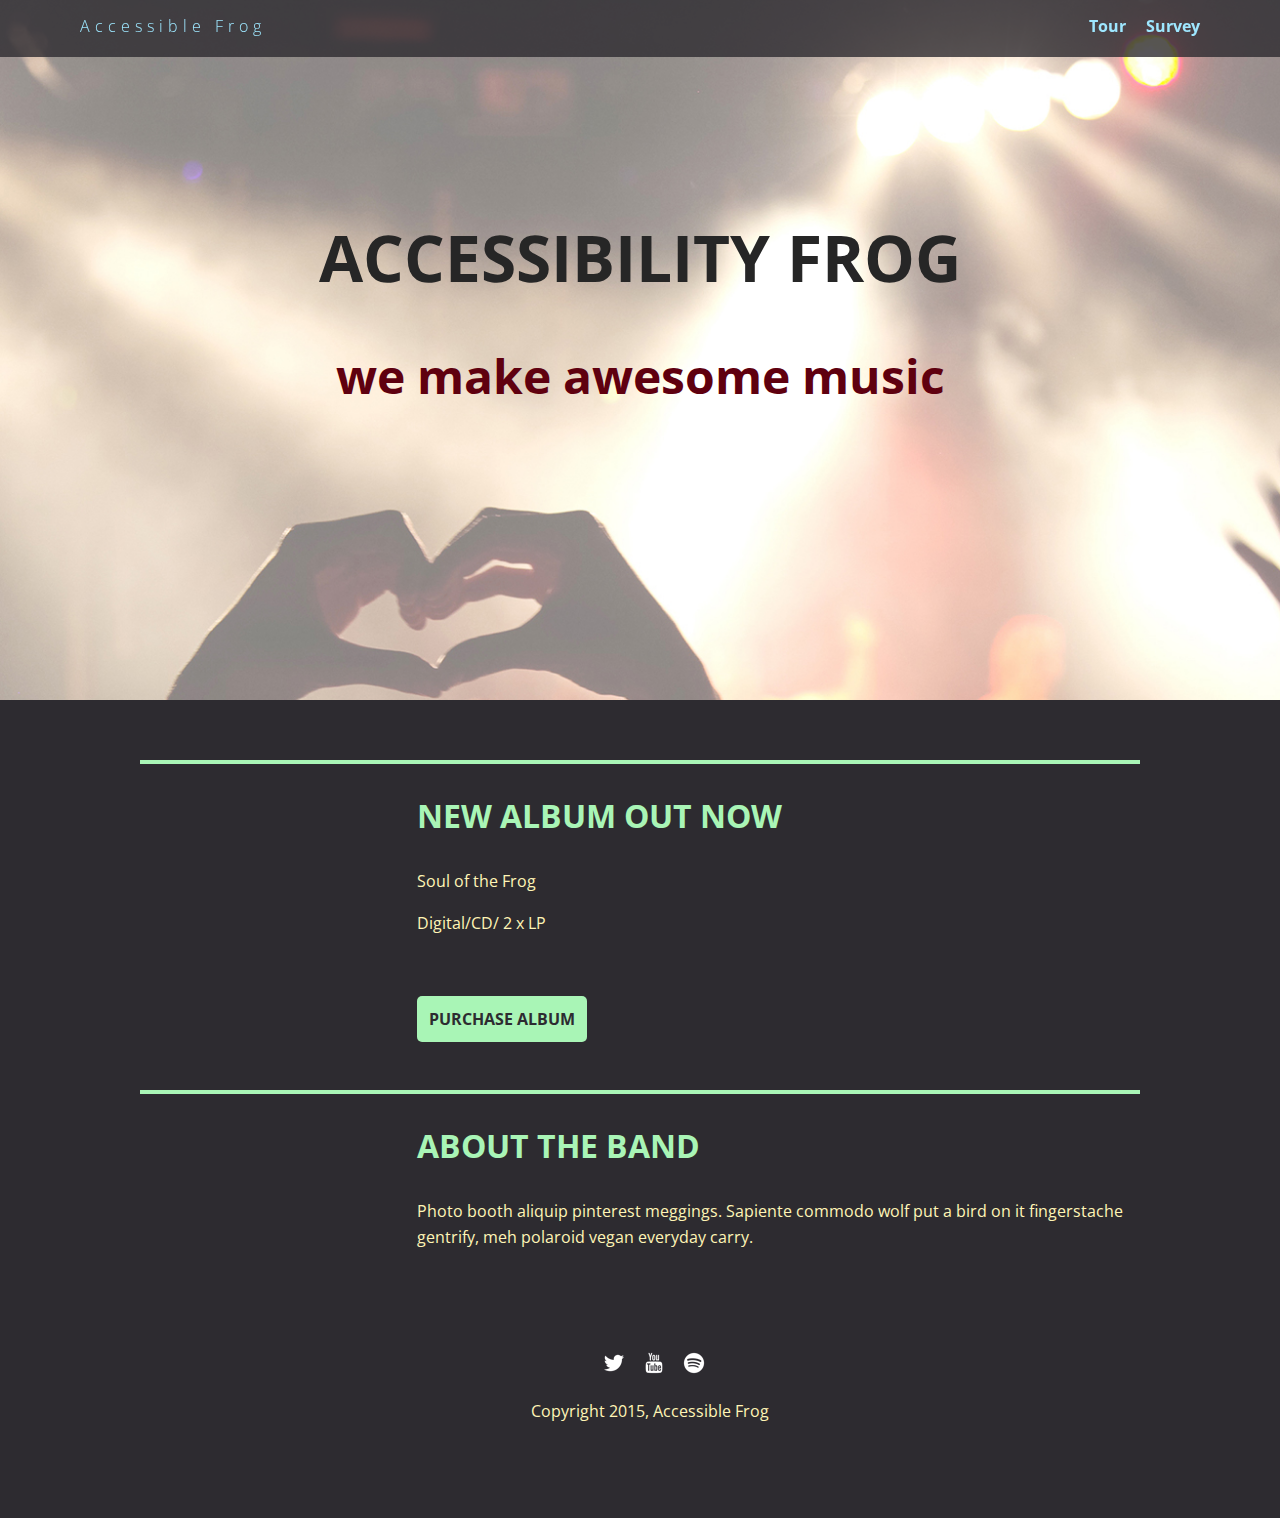
<file: index.html>
<!DOCTYPE html>
<html lang="en">
<head>
	<meta charset="utf-8">
	<meta content=
	"width=device-width, initial-scale=1, maximum-scale=1, user-scalable=0" name=
	"viewport">
	<link href='https://fonts.googleapis.com/css?family=Open+Sans:400,300,600'
	rel='stylesheet' type='text/css'>
	<link href="css/normalize.css" rel="stylesheet" type="text/css">
	<link href="css/styles.css" rel="stylesheet" type="text/css">
	<title>Accessible Frog</title>
</head>
	
<body>
	<nav class="main-nav" role="navigation">
		<ul class="nav">
			<li class="name">
				<a href="#">Accessible Frog</a>
			</li>
			<li>
				<a href="tour.html">Tour</a>
			</li>
			<li>
				<a href="survey.html">Survey</a>
			</li>
		</ul>
	</nav>
	
	<header class="main-header" role="banner">
		<h1 class="main-title">Accessibility Frog</h1>
		<h2 class="main-sub">we make awesome music</h2>
	</header>
	
	<main role="main">
		<section class="card">
			<div class="flex">
				<img alt="A green and red frog sitting against a greyscale background"
				class="photo" src="img/soul_of_the_frog.jpg">
				<article class="information" role="article">
					<header>
						<h3 class="heading">New album out now</h3>
					</header>
					<p>Soul of the Frog</p>
					<p>Digital/CD/ 2 x LP</p>
					<div class="cta">
						<a class="cta buy" href="#" title="Purchase our new album">Purchase
						Album</a>
					</div>
				</article>
			</div>
		</section>
		
		<section class="card">
			<div class="flex">
				<img alt="Lead singer of Accessibility Frog on stage singing at a concert"
				class="photo" src="img/lead_singer.jpg">
				<article class="information" role="article">
					<header>
						<h3 class="heading">About the band</h3>
					</header>
					<p>Photo booth aliquip pinterest meggings. Sapiente commodo wolf put a
					bird on it fingerstache gentrify, meh polaroid vegan everyday carry.</p>
				</article>
			</div>
		</section>
	</main>
	
	<footer role="contentinfo">
		<ul>
			<li>
				<a class="social twitter" href="#" title="Follow us on Twitter"><img alt=
				"Twitter logo" src="img/twitter-32.png"> <span class="sr-only">Follow us on
				Twitter</span></a>
			</li>
			<li>
				<a class="social youtube" href="#" title="Follow us on YouTube"><img alt=
				"YouTube logo" src="img/youtube-32.png"> <span class="sr-only">Follow us on
				YouTube</span></a>
			</li>
			<li>
				<a class="social spotify" href="#" title="Follow us on Spotify"><img alt=
				"Spotify logo" src="img/spotify-32.png"> <span class="sr-only">Follow us on
				Spotify</span></a>
			</li>
		</ul>
		<p class="copyright">Copyright 2015, Accessible Frog</p>
	</footer>
	
</body>
</html>
</file>
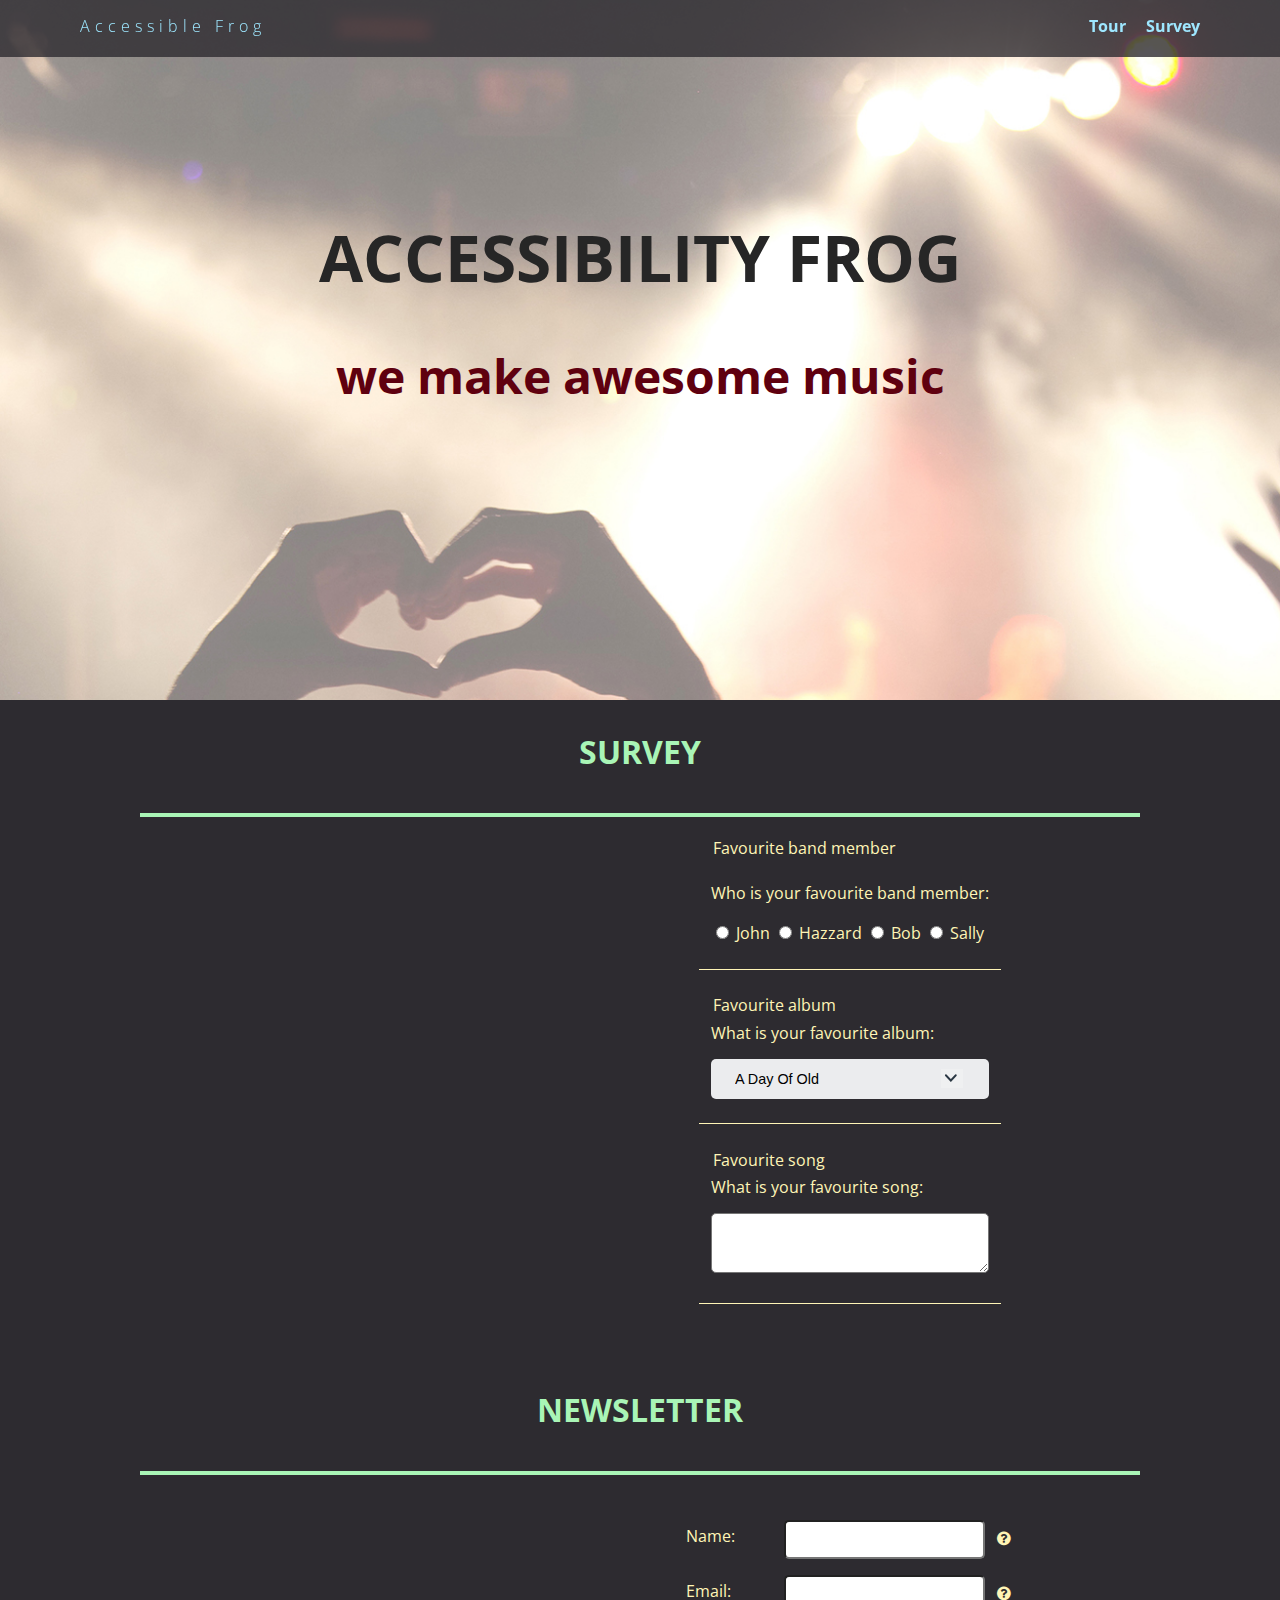
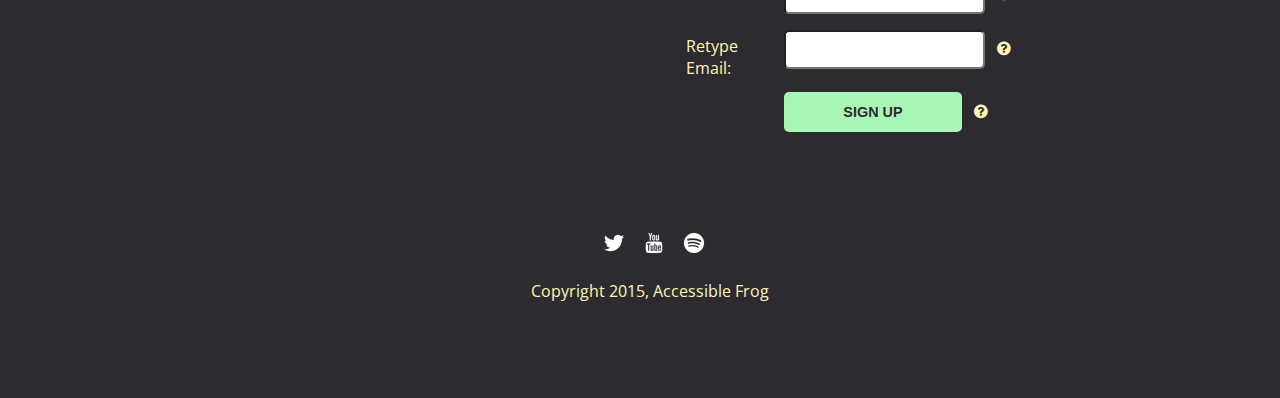
<file: survey.html>
<!DOCTYPE html>
<html lang="en">
<head>
	<meta charset="utf-8">
	<link href="css/styles.css" rel="stylesheet" type="text/css">
	<link href="css/survey.css" rel="stylesheet" type="text/css">
	<meta content=
	"width=device-width, initial-scale=1, maximum-scale=1, user-scalable=0" name=
	"viewport">
	<link href='https://fonts.googleapis.com/css?family=Open+Sans:400,300,600'
	rel='stylesheet' type='text/css'>
	<link href=
	"https://maxcdn.bootstrapcdn.com/font-awesome/4.5.0/css/font-awesome.min.css"
	rel="stylesheet">
	<title>Accessible Frog</title>
</head>

	<body>
	<nav class="main-nav" role="navigation">
		<ul class="nav">
			<li class="name">
				<a href="index.html">Accessible Frog</a>
			</li>
			<li>
				<a href="tour.html">Tour</a>
			</li>
			<li>
				<a href="#">Survey</a>
			</li>
		</ul>
	</nav>
	
	<header class="main-header" role="banner">
		<h1 class="main-title">Accessibility Frog</h1>
		<h2 class="main-sub">we make awesome music</h2>
	</header>
	
	<main role="main">
		<section>
			<h3 class="heading">Survey</h3>
			<div class="card">
				<div class="flex">
					<img alt="People with arms raised enjoying a rock concert" class="photo"
					src="img/concert01.jpg">
					<div class="container">
						
						<form class="survey">
							<fieldset>
								<legend>Favourite band member</legend>
								<p>Who is your favourite band member:</p><input id="john" name="res"
								type="radio" value="John"> <label for="john">John</label> <input id=
								"hazzard" name="res" type="radio" value="Hazzard"> <label for=
								"hazzard">Hazzard</label> <input id="bob" name="res" type="radio"
								value="Bob"> <label for="bob">Bob</label> <input id="sally" name="res"
								type="radio" value="Sally"> <label for="sally">Sally</label>
							</fieldset>
							
							<fieldset>
								<legend>Favourite album</legend> <label for="albums">What is your
								favourite album:</label>
								<div class="styled-select">
									<select id="albums" name="select" title="Select your favourite album">
										<option value="A Day Of Old">
											A Day Of Old
										</option>
										<option value="Diamond Fireworks">
											Diamond Fireworks
										</option>
										<option value="Enjoy Your Desire">
											Enjoy Your Desire
										</option>
										<option value="Finding My Shadow">
											Finding My Shadow
										</option>
										<option value="Heroic Forever">
											Heroic Forever
										</option>
										<option value="Midnight Fires">
											Midnight Fires
										</option>
										<option value="Music Of My Life">
											Music Of My Life
										</option>
										<option value="Party For An Angel">
											Party For An Angel
										</option>
										<option value="Song For Yesterday">
											Song For Yesterday
										</option>
										<option value="Street Of The Rider">
											Street Of The Rider
										</option>
										<option value="This Is For You">
											This Is For You
										</option>
									</select>
								</div>
							</fieldset>
							
							<fieldset>
								<legend>Favourite song</legend> <label for="song">What is your
								favourite song:</label> 
								<textarea id="song" title="Input your favourite song"></textarea>
							</fieldset>
						</form>
					
					</div>
				</div>
			</div>
		</section>
		
		<section>
			<h3 class="heading">Newsletter</h3>
			<div class="card">
				<div class="flex">
					<img alt="Guitarist and drummer from Accessible Frog playing on stage"
					class="photo" src="img/the_band.jpg">
					<div class="container">
						
						<form class="newsletter">
							
							<div class="form-row">
								<div class="col-1">
									<label for="name">Name:</label>
								</div>
								<div class="col-2">
									<input aria-describedby="name-hint" id="name" name="textfield" type=
									"text"> <i aria-hidden="true" class="fa fa-question-circle"></i>
									<p class="hint" id="name-hint">Please enter your first name and last
									name.</p>
								</div>
							</div>
							
							<div class="form-row">
								<div class="col-1">
									<label for="email">Email:</label>
								</div>
								<div class="col-2">
									<input aria-describedby="email-hint" aria-required="true" id="email"
									name="textfield" type="email"> <i aria-hidden="true" class=
									"fa fa-question-circle"></i>
									<p class="hint" id="email-hint">Please enter your personal or work
									email address.</p>
								</div>
							</div>
							
							<div class="form-row">
								<div class="col-1">
									<label for="retype">Retype Email:</label>
								</div>
								<div class="col-2">
									<input aria-describedby="retry-hint" aria-required="true" id="retype"
									name="textfield" type="email"> <i aria-hidden="true" class=
									"fa fa-question-circle"></i>
									<p class="hint" id="retry-hint">The email address in this field should
									exactly match the email address entered in the previous field.</p>
								</div>
							</div>
							
							<button aria-describedby="button-hint" class="btn-submit" type=
							"submit">Sign Up</button> <i aria-hidden="true" class=
							"fa fa-question-circle"></i>
							<p class="hint" id="button-hint">Once you press the button you will be
							sent an email confirming your newsletter subscription.</p>
						
						</form>
						
					</div>
				</div>
			</div>
		</section>
	</main>
	
	<footer role="contentinfo">
		<ul>
			<li>
				<a class="social twitter" href="#" title="Follow us on Twitter"><img alt=
				"Twitter logo" src="img/twitter-32.png"> <span class="sr-only">Follow us on
				Twitter</span></a>
			</li>
			<li>
				<a class="social youtube" href="#" title="Follow us on YouTube"><img alt=
				"YouTube logo" src="img/youtube-32.png"> <span class="sr-only">Follow us on
				YouTube</span></a>
			</li>
			<li>
				<a class="social spotify" href="#" title="Follow us on Spotify"><img alt=
				"Spotify logo" src="img/spotify-32.png"> <span class="sr-only">Follow us on
				Spotify</span></a>
			</li>
		</ul>
		<p class="copyright">Copyright 2015, Accessible Frog</p>
	</footer>
	
</body>
</html>
</file>
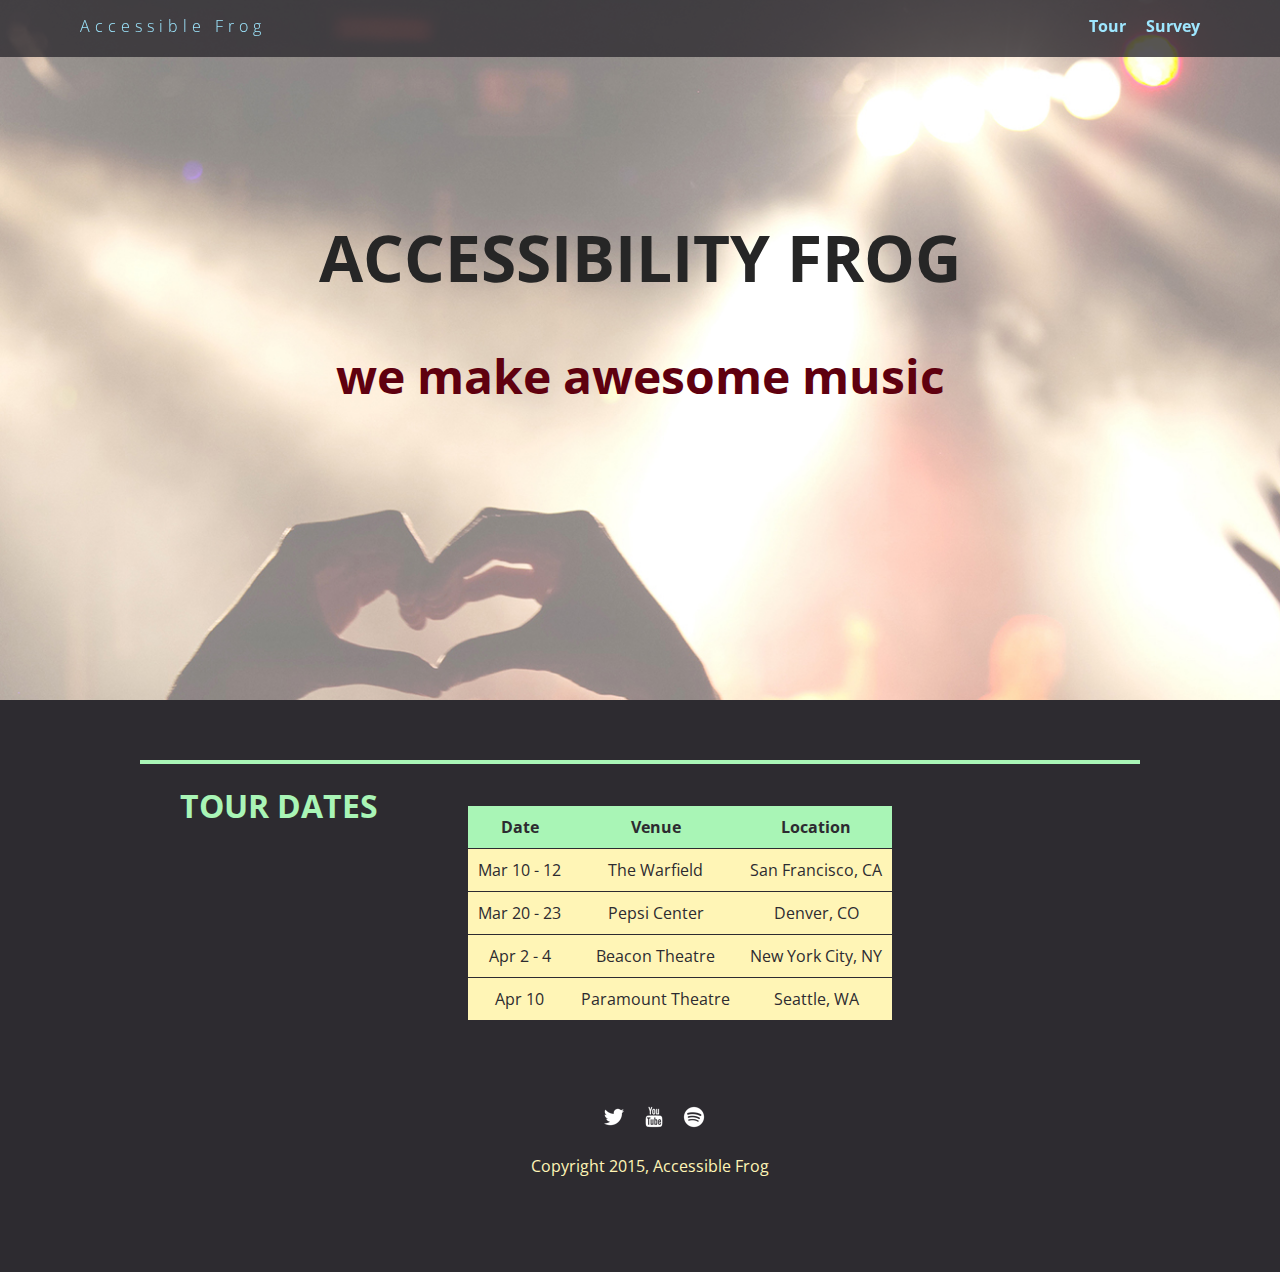
<file: tour.html>
<!DOCTYPE html>
<html lang="en">
<head>
	<meta charset="utf-8">
	<link href="css/styles.css" rel="stylesheet" type="text/css">
	<link href="css/tour.css" rel="stylesheet" type="text/css">
	<meta content=
	"width=device-width, initial-scale=1, maximum-scale=1, user-scalable=0" name=
	"viewport">
	<link href='https://fonts.googleapis.com/css?family=Open+Sans:400,300,600'
	rel='stylesheet' type='text/css'>
	<title>Accessible Frog</title>
</head>

<body>
	<nav class="main-nav" role="navigation">
		<ul class="nav">
			<li class="name">
				<a href="index.html">Accessible Frog</a>
			</li>
			<li>
				<a href="#">Tour</a>
			</li>
			<li>
				<a href="survey.html">Survey</a>
			</li>
		</ul>
	</nav>
	
	<header class="main-header" role="banner">
		<h1 class="main-title">Accessibility Frog</h1>
		<h2 class="main-sub">we make awesome music</h2>
	</header>
	
	<main role="main">
		<div class="card">
			<div class="flex">
				<img alt="" class="pick" src="img/guitar_pick.png">
				<h3 class="heading">Tour Dates</h3><img alt="" class="pick" src=
				"img/guitar_pick.png">
				<table>
					<caption>
						Accessible Frog's Tour Dates
					</caption>
					<tbody>
						<tr>
							<th scope="col">Date</th>
							<th scope="col">Venue</th>
							<th scope="col">Location</th>
						</tr>
						<tr>
							<td>Mar 10 - 12</td>
							<td>The Warfield</td>
							<td>San Francisco, CA</td>
						</tr>
						<tr>
							<td>Mar 20 - 23</td>
							<td>Pepsi Center</td>
							<td>Denver, CO</td>
						</tr>
						<tr>
							<td>Apr 2 - 4</td>
							<td>Beacon Theatre</td>
							<td>New York City, NY</td>
						</tr>
						<tr>
							<td>Apr 10</td>
							<td>Paramount Theatre</td>
							<td>Seattle, WA</td>
						</tr>
					</tbody>
				</table>
			</div>
		</div>
	</main>
	
	<footer role="contentinfo">
		<ul>
			<li>
				<a class="social twitter" href="#" title="Follow us on Twitter"><img alt=
				"Twitter logo" src="img/twitter-32.png"> <span class="sr-only">Follow us on
				Twitter</span></a>
			</li>
			<li>
				<a class="social youtube" href="#" title="Follow us on YouTube"><img alt=
				"YouTube logo" src="img/youtube-32.png"> <span class="sr-only">Follow us on
				YouTube</span></a>
			</li>
			<li>
				<a class="social spotify" href="#" title="Follow us on Spotify"><img alt=
				"Spotify logo" src="img/spotify-32.png"> <span class="sr-only">Follow us on
				Spotify</span></a>
			</li>
		</ul>
		<p class="copyright">Copyright 2015, Accessible Frog</p>
	</footer>
	
</body>
</html>
</file>
<file: css/styles.css>
/* Global Layout Set-up */
* {
	box-sizing: border-box;
}

body {
	margin: 0;
	padding: 0;
	text-align: center;
	font-family: 'Open Sans',sans-serif;
	color: #fff5b6;
	background: #2d2b30;
}

/* Link Styles & Button Styles*/
a {
	text-decoration: none;
	color: #9ee7ff;
}

a:hover {
	color: #c6ebf7;
}

a:focus,a:active {
	outline: 1px solid #ff0;
}

.cta {
	margin-top: 10%;
	background: none;
	border: none;
}

.buy {
	background: #a9f5b6;
	padding: 12px;
	color: #2d2b30;
	border-radius: 5px;
	text-transform: uppercase;
	font-weight: 700;
	transition: 1s ease-in-out;
}

.buy:hover {
	background-color: #404040;
	color: #9ee7ff;
}

/* Header styles */
.main-nav {
	width: 100%;
	background: rgba(45,43,48,0.8);
	min-height: 30px;
	padding: 10px;
	position: fixed;
	text-align: center;
}

.nav {
	display: flex;
	justify-content: space-around;
	font-weight: 700;
	list-style-type: none;
	margin: 0 auto;
	padding: 2px;
	cursor: pointer;
}

.nav .name {
	display: block;
	margin-right: auto;
	color: #fff;
	letter-spacing: 5px;
}

.name {
	font-weight: 300;
}

.nav li {
	padding: 5px 10px 10px;
}

.nav a {
	transition: all .5s;
}

.nav a:hover {
	color: #fff;
}

.main-header {
	text-align: center;
	background: url(../img/concert02_no_text.jpg) no-repeat top center #fff;
	background-size: cover;
	overflow: hidden;
	padding-top: 60px;
}

.main-title {
	color: #262626;
	font-size: 270%;
	margin-top: 12%;
	text-transform: uppercase;
}

.main-sub {
	color: #5f000f;
	font-size: 200%;
	text-transform: lowercase;
}

.main-title,.main-sub {
	text-align: center;
	font-weight: 700;
}

.tag {
	color: #000;
	padding: 10px;
	letter-spacing: 5px;
}

.tagline {
	font-weight: 600;
	padding: 20px;
	text-transform: uppercase;
	color: #a9f5b6;
}

/* Main content styles */
.card {
	margin: 30px 10px;
	padding: 20px 10px;
	text-align: center;
	border-top: 4px solid #a9f5b6;
	clear: both;
}

.card:hover {
	border-color: #f8f8c6;
}

.photo {
	display: block;
	width: 200px;
	height: 0;
	margin: 0 auto;
}

.information {
	width: 100%;
	text-align: center;
}

.heading {
	font-size: 2em;
	text-transform: uppercase;
	color: #a9f5b6;
	margin-top: 10px;
}

/* Footer styles */
footer {
	width: 100%;
	min-height: 30px;
	padding: 20px 0 40px 20px;
}

footer .copyright {
	top: -8px;
	font-size: .75em;
}

footer ul {
	list-style-type: none;
	margin: 0;
	padding: 0;
}

footer ul li {
	display: inline-block;
}

a.social {
	display: inline-block;
	margin-left: 5px;
	width: 30px;
	height: 30px;
	background-size: 30px 30px;
	transition: scale 2s ease-in-out;
}

a.social:hover {
	transform: scale(1.1);
}

a[title]:hover:after {
	content: attr(title);
	padding: 8px;
	width: 80px;
	height: 40px;
	position: absolute;
	left: 0;
	top: -60px;
	z-index: 20;
	font-size: .6em;
	color: #fff5b6;
	background: #333;
	outline-color: #a2a2a2;
	outline-style: groove;
	outline-width: 5px;
}

.sr-only {
	opacity: 0;
	position: absolute;
}

.clearfix {
	clear: both;
}

/* Styles for larger screens */
@media screen and (min-width: 840px) {
	.flex {
		display: -ms-flexbox;
	/* TWEENER - IE 10 */
		display: flex;
		max-width: 1200px;
		-ms-flex-pack: distribute;
	}

	.main-header {
		min-height: 700px;
	}

	.nav {
		max-width: 1200px;
		padding: 0 30px;
	}

	.main-title {
		font-size: 4em;
	}

	.main-sub {
		font-size: 3em;
	}

	main {
		padding-top: 20px;
	}

	main p {
		line-height: 1.6em;
	}

	.card {
		margin: 40px auto;
		padding: 20px 0;
		width: 90%;
		max-width: 1000px;
	}

	.container {
		flex-basis: 50%;
	}

	.photo {
		width: 30%;
		margin: 20px 30px;
	}

	.information {
		text-align: left;
	}

	footer {
		font-size: 1.3em;
		max-width: 1200px;
		margin: 40px auto;
	}
}
</file>
<file: css/survey.css>
/* Survey page styles */
.photo {
	width: 100%;
	padding: 10px;
}

form {
	margin: 0 auto;
	text-align: left;
	display: inline-block;
}

fieldset {
	border: none;
	border-bottom: 1px solid;
	margin-bottom: 8%;
	padding-bottom: 8%;
}

textarea {
	width: 100%;
	height: 60px;
	border-radius: 5px;
}

label[for="albums"],label[for="song"] {
	display: block;
	margin-bottom: 15px;
}

input:focus,textarea:focus,select:focus {
	padding-left: 10px;
	background-color: #fff5b6;
	color: #424242;
	border: solid 2px #375578;
}

input:focus,textarea:focus {
	padding-top: 10px;
}

.form-row {
	height: 55px;
}

.form-row input {
	padding: 10px;
	border-radius: 5px;
	margin-top: 10px;
}

.col-1,.col-2 {
	float: left;
}

.col-1 {
	width: 30%;
	padding-top: 15px;
}

.col-2 {
	width: 50%;
}

.btn-submit {
	background: #a9f5b6;
	padding: 12px;
	color: #2d2b30;
	border-radius: 5px;
	text-transform: uppercase;
	font-weight: 700;
	border: none;
	width: 80%;
	font-size: .9em;
	margin: 10%;
	text-align: center;
}

.styled-select {
	width: 100%;
	height: 40px;
	padding-left: 20px;
	font-size: .9em;
	background: url(../img/chev-down.png) no-repeat 230px #ebecee;
	overflow: hidden;
	padding-top: 10px;
	border-radius: 5px;
}

select {
	width: 110%;
	background: transparent;
	border: none;
	font-size: 1em;
}

.container {
	text-align: center;
}

.newsletter {
	text-align: left;
	position: relative;
	margin: 15px 0;
}

.fa,.hint {
	display: none !important;
}

/* Styles for larger screens */
@media screen and (min-width: 840px) {
	.photo {
		width: 40%;
	}

	.col-1 {
		width: 20%;
		margin-right: 10%;
	}

	.col-2 {
		width: 70%;
	}

	.fa,.hint {
		display: inline-block !important;
	}

	.fa {
		margin-left: 8px;
		cursor: pointer;
	}

	.hint {
		position: absolute;
		left: 275px;
		text-align: left;
		width: 200px;
		line-height: 1.1;
		font-size: .95em;
		background: #333;
		color: #fff5b6;
		padding: 10px;
		outline-color: #a2a2a2;
		outline-style: groove;
		outline-width: 5px;
		opacity: 0;
		transition: 1s opacity ease-in-out;
	}

	#name-hint.hint {
		top: -24px;
	}

	#email-hint.hint {
		top: 37px;
	}

	#retry-hint.hint {
		top: 93px;
	}

	#button-hint.hint {
		top: 150px;
	}

	.fa:hover + .hint {
		opacity: 1;
	}

	.btn-submit {
		width: 54%;
		margin: 5% 0 0;
		transition: 1s ease-in-out;
		cursor: pointer;
	}

	.btn-submit:hover {
		background-color: #404040;
		color: #c6ebf7;
	}
}
</file>
<file: css/tour.css>
/* Tour page styles */
pre {
	font-family: 'Open Sans',sans-serif;
}

.heading {
	display: inline-block;
	margin: 0;
}

table {
	background-color: #fff5b6;
	color: #2d2b30;
	margin: 0 auto;
	border-collapse: collapse;
}

table,th,td {
	border-bottom: 1px solid #2d2b30;
}

th {
	background-color: #a9f5b6;
}

th,td {
	padding: 10px;
}

tr {
	transition: scale 2s ease-in-out;
}

tr:hover {
	background-color: #ffec76;
}

.pick {
	width: 40px;
	height: 0;
	padding: 10px;
}

/* Styles for larger screens */
@media screen and (min-width: 840px) {
	table {
		margin: 0 0 0 5%;
	}
}
</file>
